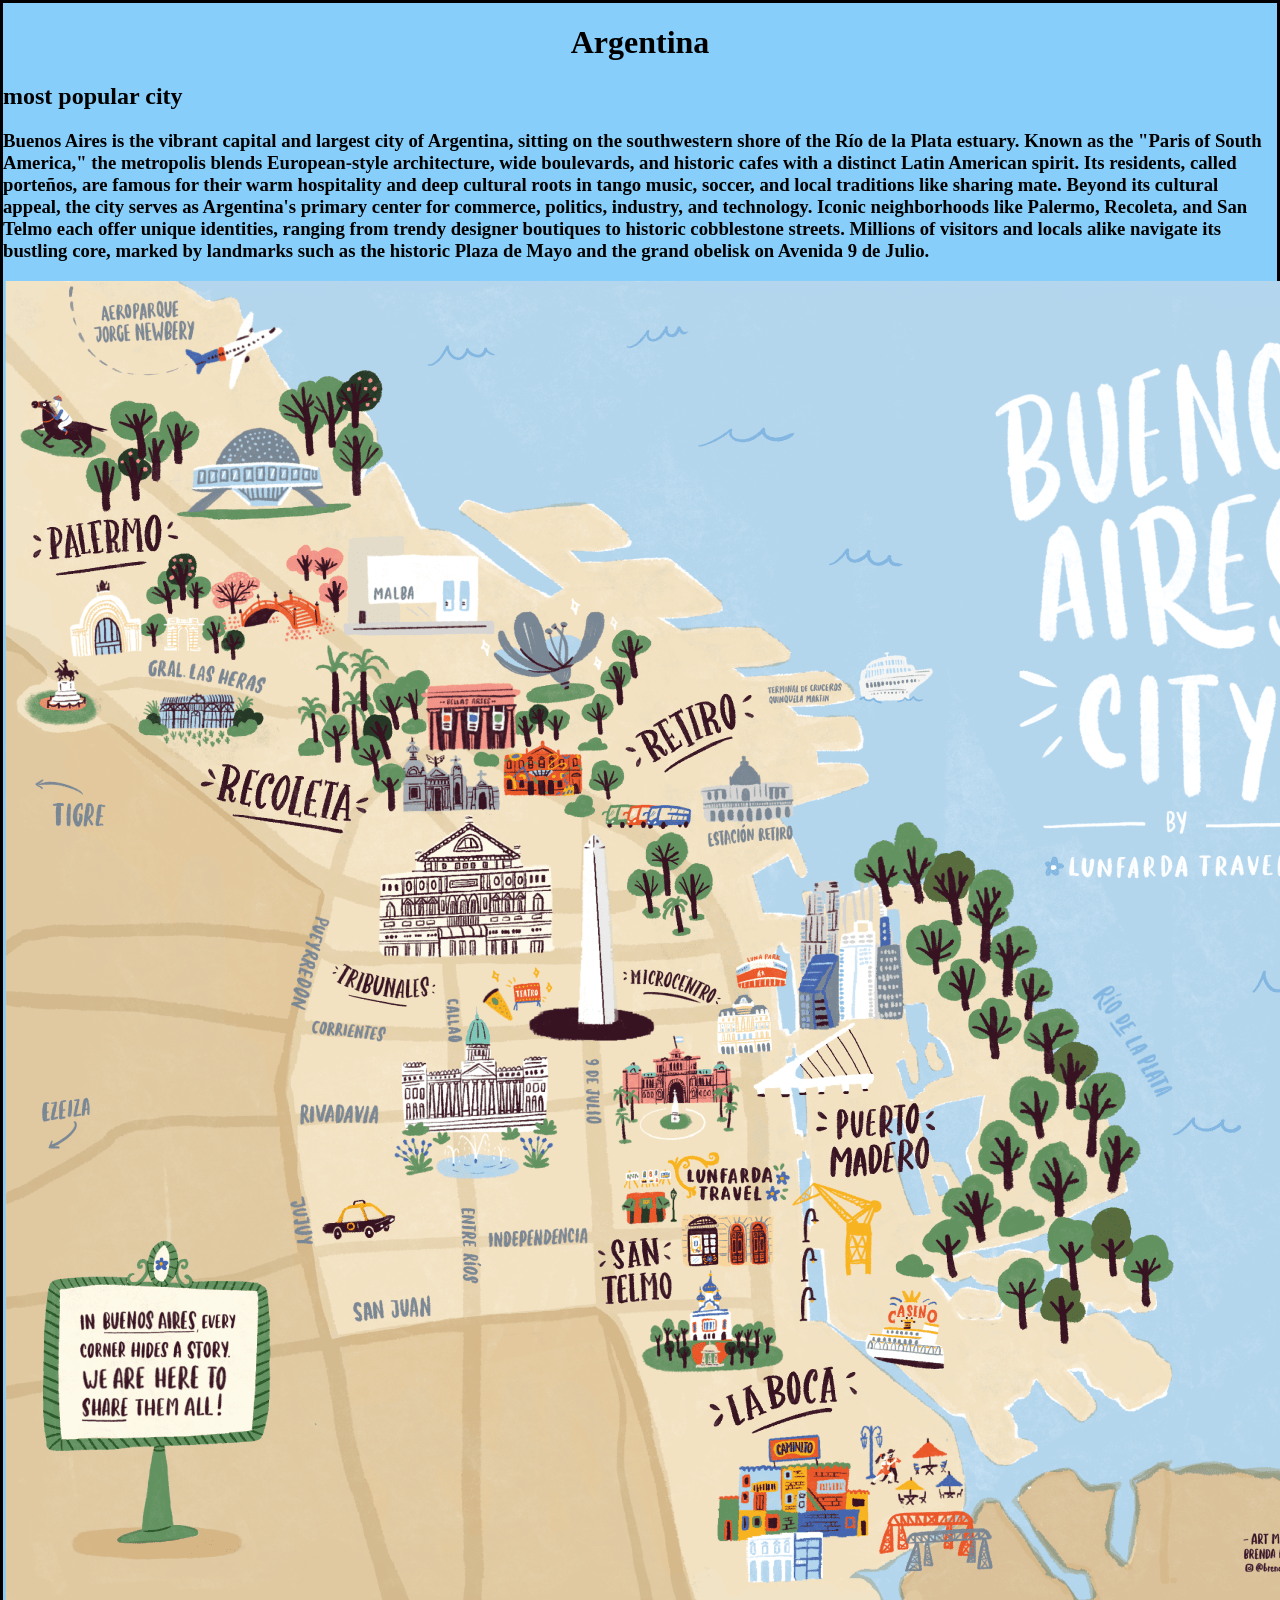
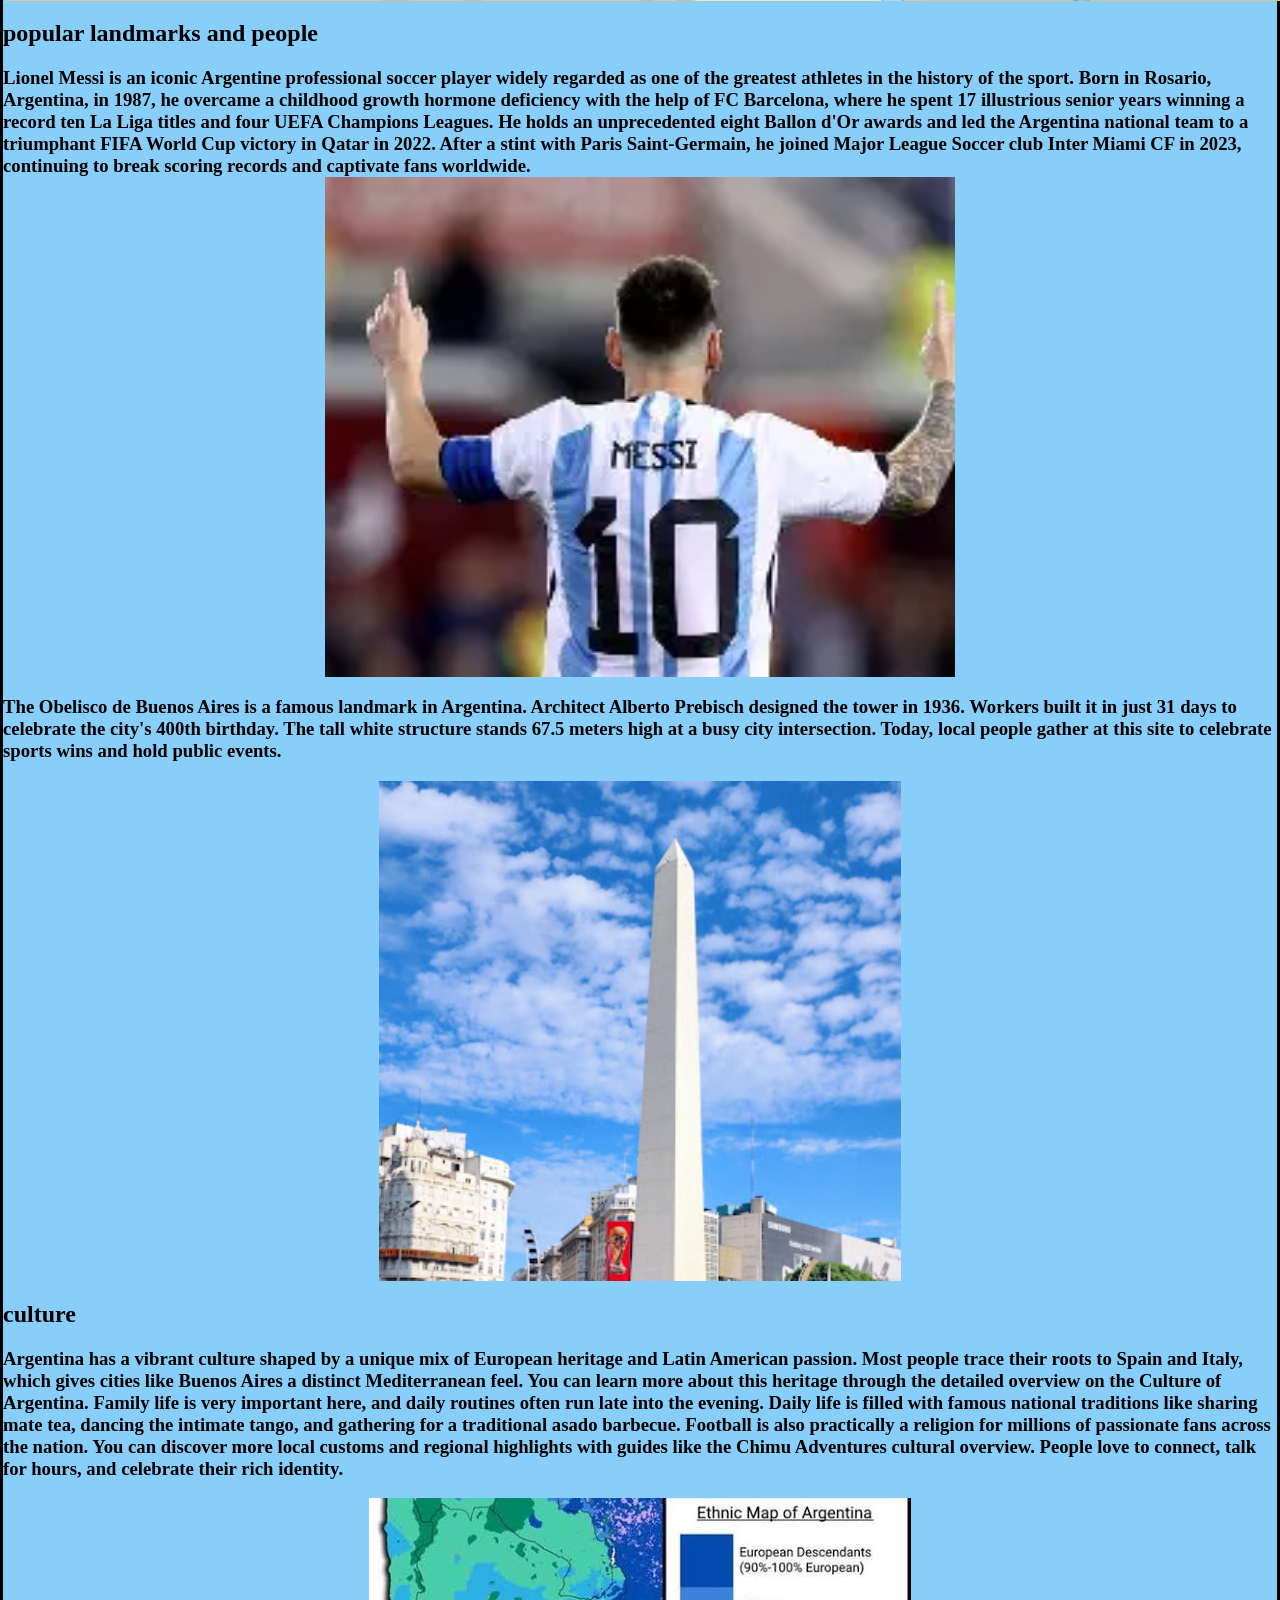
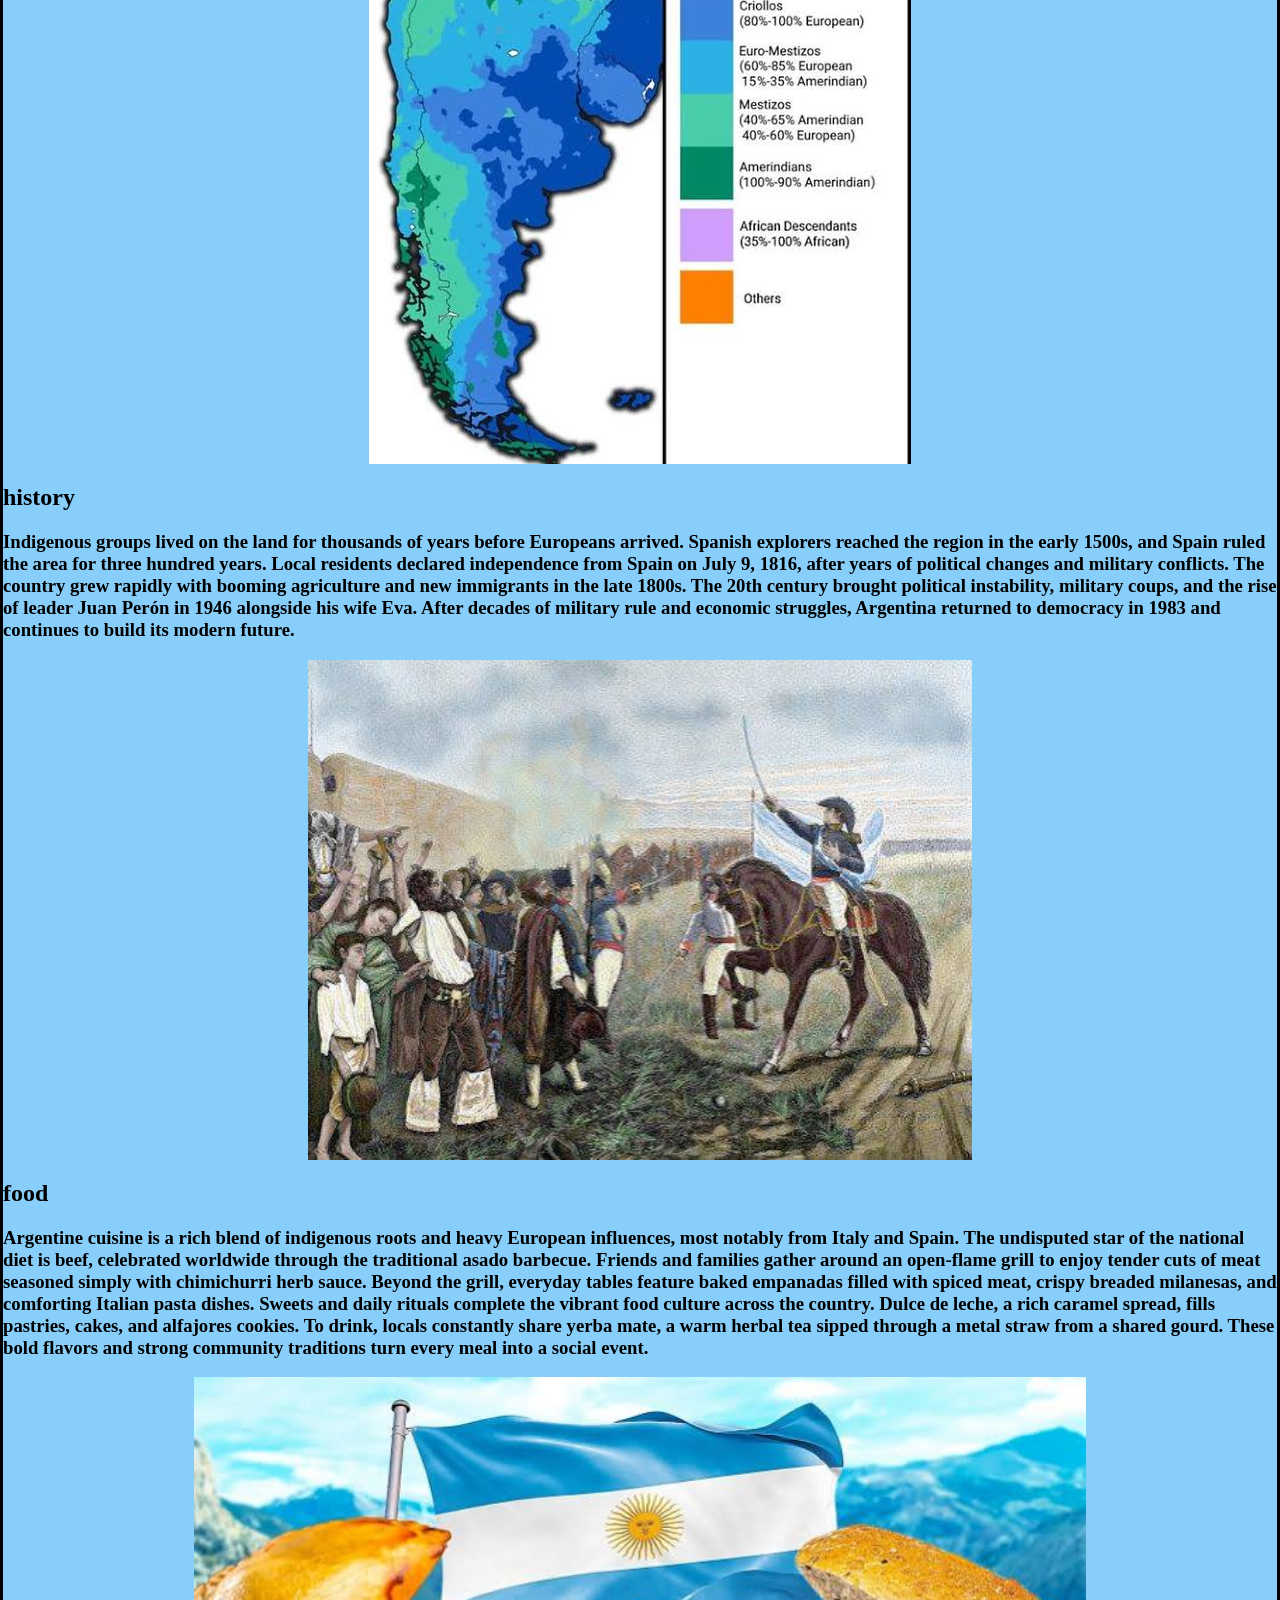
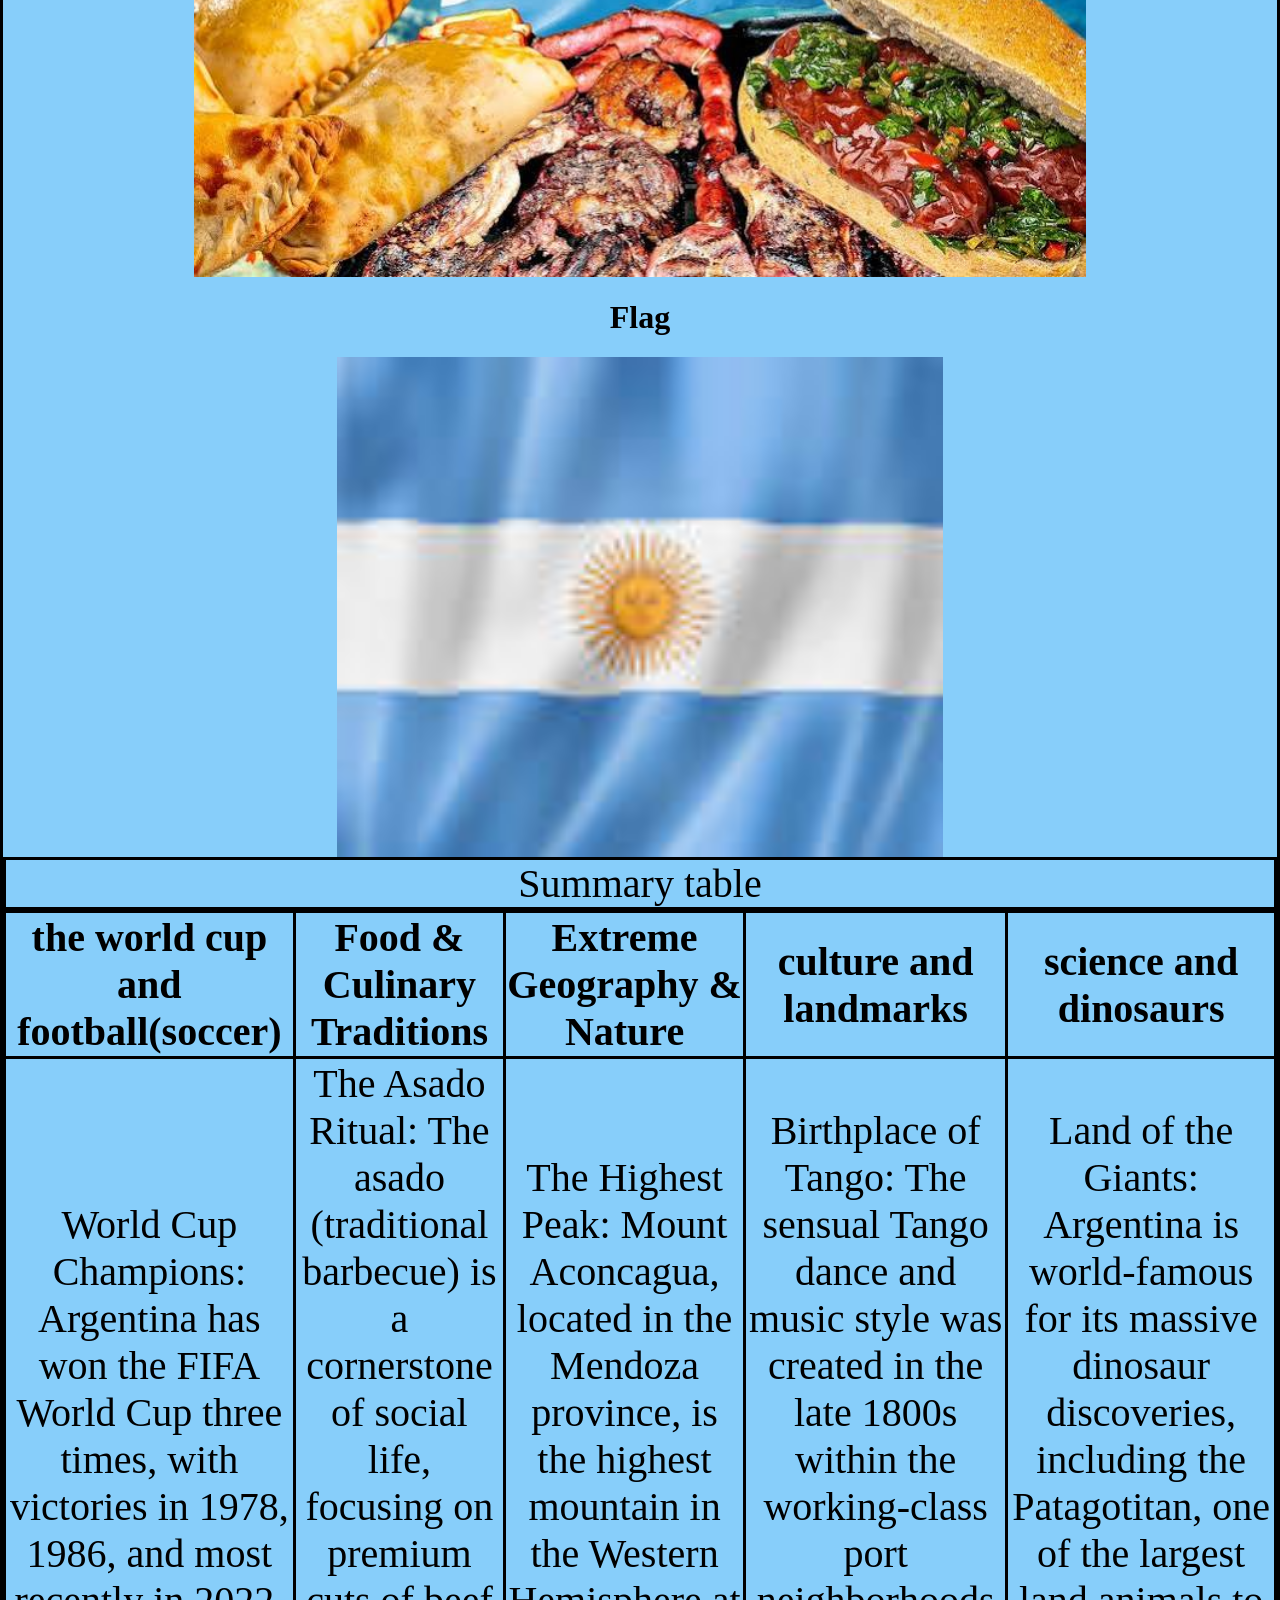
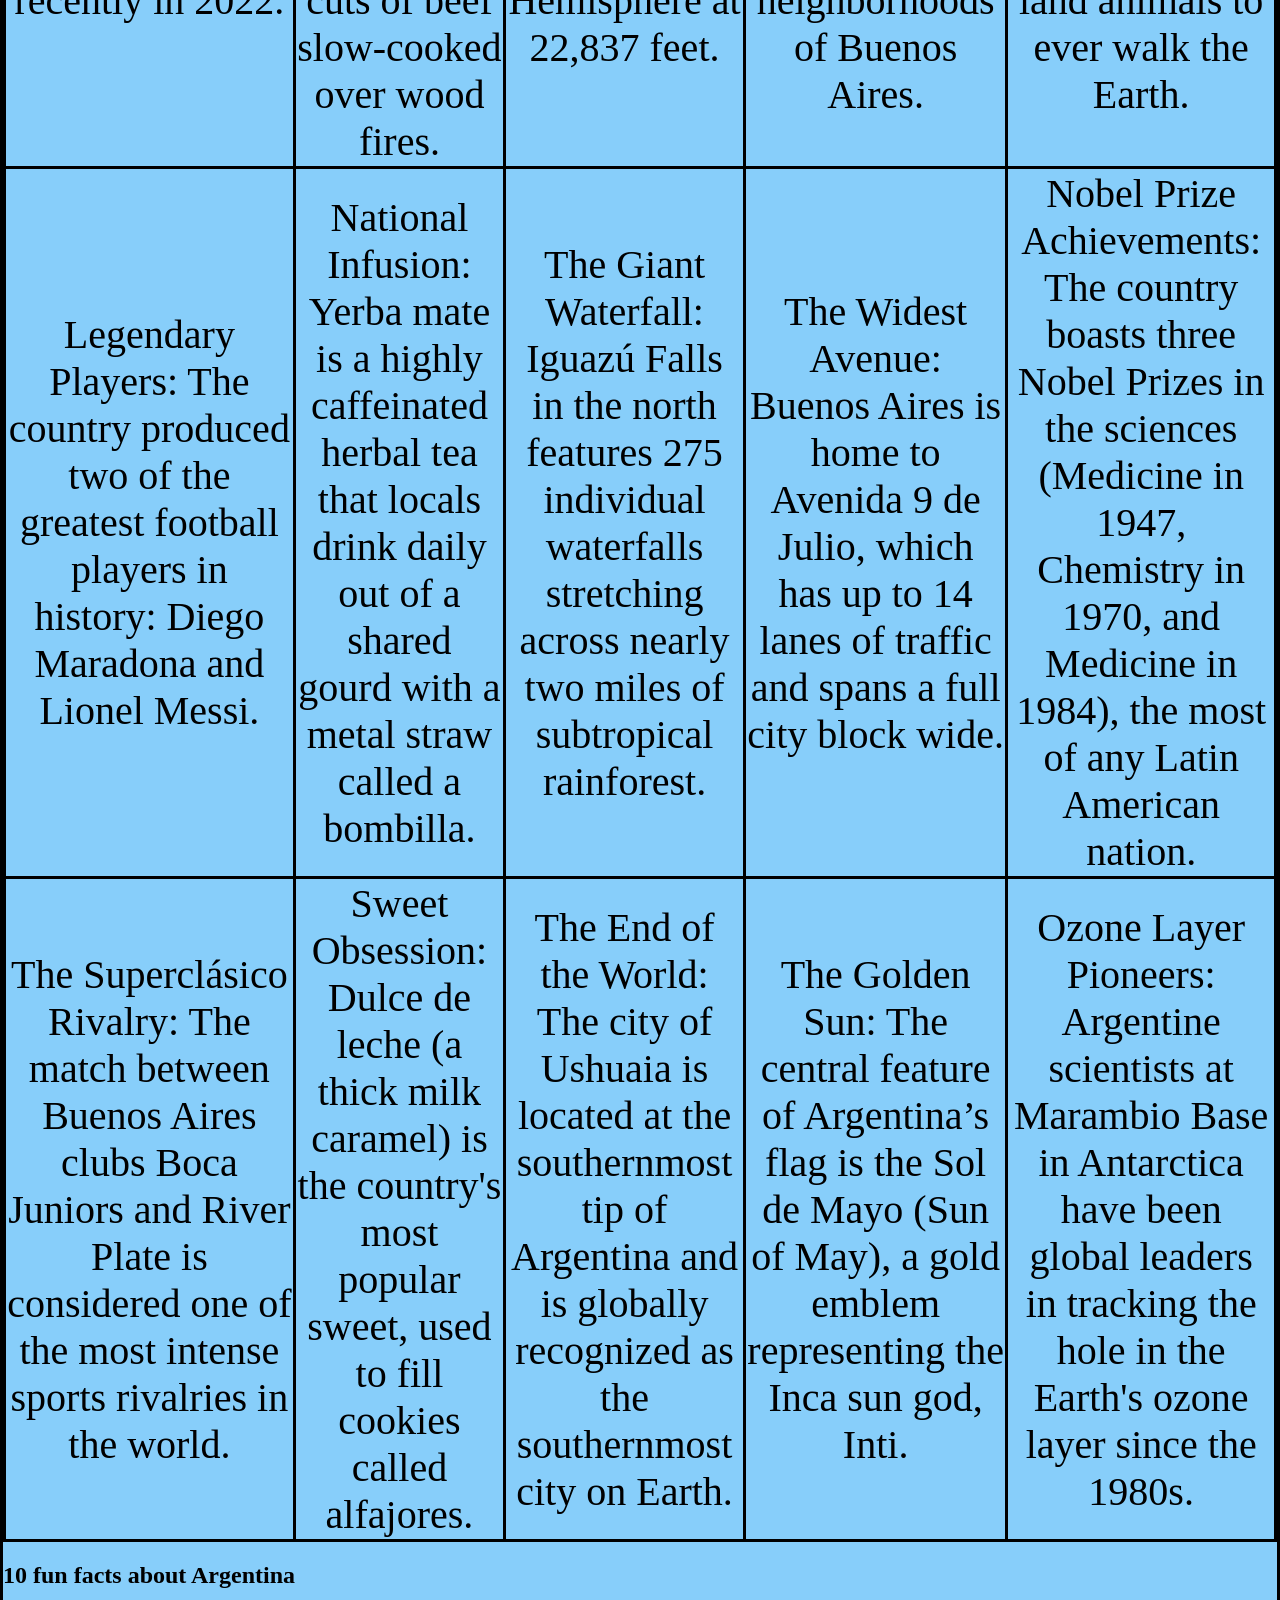
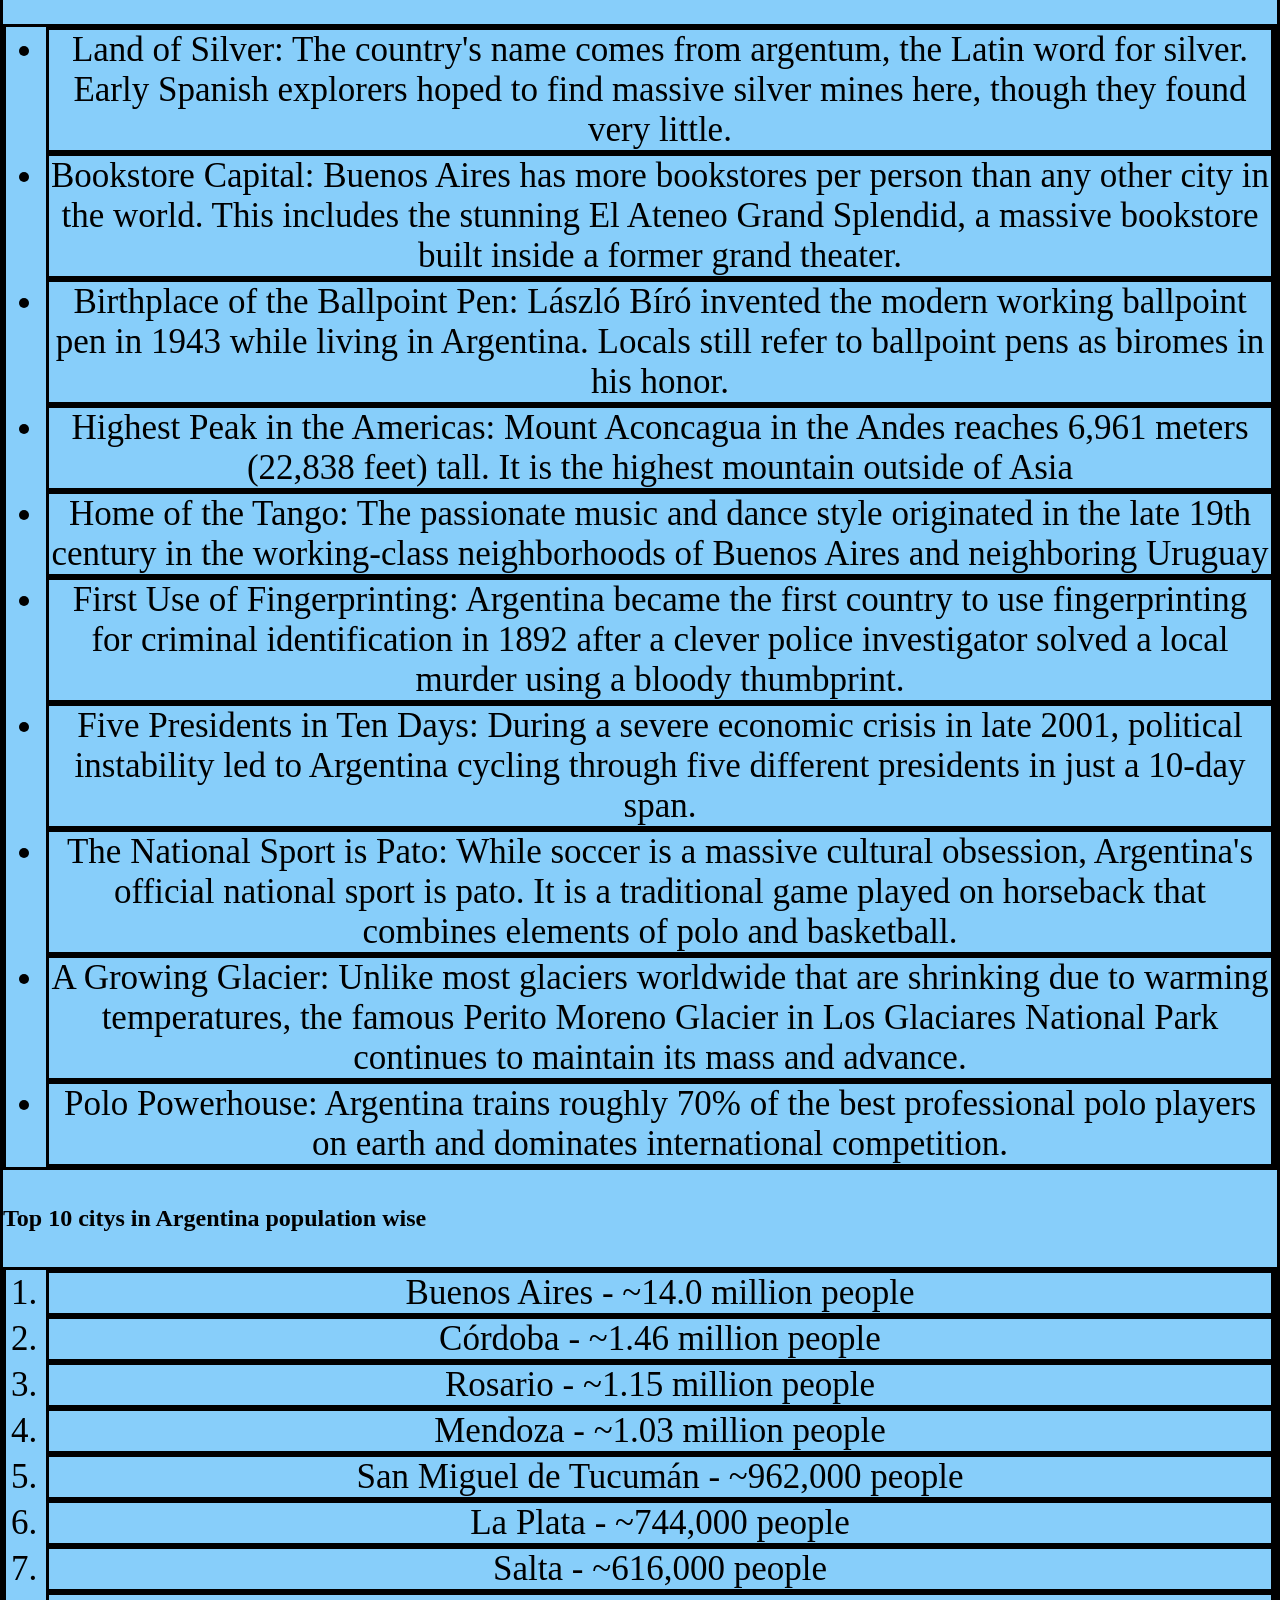
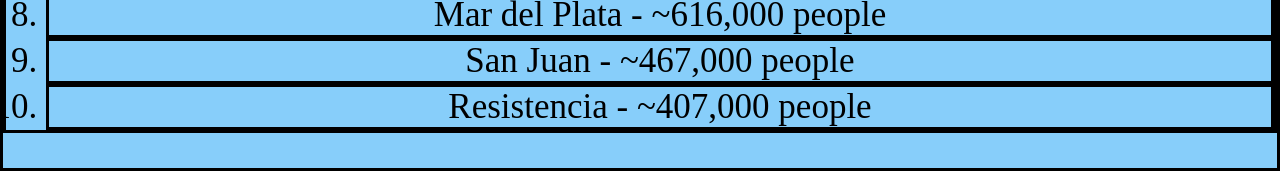
<file: index.html>
<!DOCTYPE html>
<html lang="en">
<head>
    <meta charset="UTF-8">
    <meta name="viewport" content="width=device-width, initial-scale=1.0">
    <title>Argentina</title>
    <link rel="stylesheet" href="style.css">
</head>
<body>
    <h1> Argentina </h1>
    <h2> most popular city </h2>
    <h3> Buenos Aires is the vibrant capital and largest city of Argentina, sitting on the southwestern shore of the Río de la Plata estuary. Known as the "Paris of South America," the metropolis blends European-style architecture, wide boulevards, and historic cafes with a distinct Latin American spirit. Its residents, called porteños, are famous for their warm hospitality and deep cultural roots in tango music, soccer, and local traditions like sharing mate. Beyond its cultural appeal, the city serves as Argentina's primary center for commerce, politics, industry, and technology. Iconic neighborhoods like Palermo, Recoleta, and San Telmo each offer unique identities, ranging from trendy designer boutiques to historic cobblestone streets. Millions of visitors and locals alike navigate its bustling core, marked by landmarks such as the historic Plaza de Mayo and the grand obelisk on Avenida 9 de Julio.</h3>
    <img src="image2.png">
    <h2> popular landmarks and people </h2>
    <h3> Lionel Messi is an iconic Argentine professional soccer player widely regarded as one of the greatest athletes in the history of the sport. Born in Rosario, Argentina, in 1987, he overcame a childhood growth hormone deficiency with the help of FC Barcelona, where he spent 17 illustrious senior years winning a record ten La Liga titles and four UEFA Champions Leagues. He holds an unprecedented eight Ballon d'Or awards and led the Argentina national team to a triumphant FIFA World Cup victory in Qatar in 2022. After a stint with Paris Saint-Germain, he joined Major League Soccer club Inter Miami CF in 2023, continuing to break scoring records and captivate fans worldwide.
    <img src="image3.png"> 
    <h3> The Obelisco de Buenos Aires is a famous landmark in Argentina. Architect Alberto Prebisch designed the tower in 1936. Workers built it in just 31 days to celebrate the city's 400th birthday. The tall white structure stands 67.5 meters high at a busy city intersection. Today, local people gather at this site to celebrate sports wins and hold public events.</h3>
    <img src="image4.png">
    <h2> culture </h2>
    <h3> Argentina has a vibrant culture shaped by a unique mix of European heritage and Latin American passion. Most people trace their roots to Spain and Italy, which gives cities like Buenos Aires a distinct Mediterranean feel. You can learn more about this heritage through the detailed overview on the Culture of Argentina. Family life is very important here, and daily routines often run late into the evening. Daily life is filled with famous national traditions like sharing mate tea, dancing the intimate tango, and gathering for a traditional asado barbecue. Football is also practically a religion for millions of passionate fans across the nation. You can discover more local customs and regional highlights with guides like the Chimu Adventures cultural overview. People love to connect, talk for hours, and celebrate their rich identity. </h3>
    <img src="image5.png">
    <h2> history </h2>
    <h3> Indigenous groups lived on the land for thousands of years before Europeans arrived. Spanish explorers reached the region in the early 1500s, and Spain ruled the area for three hundred years. Local residents declared independence from Spain on July 9, 1816, after years of political changes and military conflicts. The country grew rapidly with booming agriculture and new immigrants in the late 1800s. The 20th century brought political instability, military coups, and the rise of leader Juan Perón in 1946 alongside his wife Eva. After decades of military rule and economic struggles, Argentina returned to democracy in 1983 and continues to build its modern future.</h3>
    <img src="image6.png">
    <h2> food </h2>
    <h3> Argentine cuisine is a rich blend of indigenous roots and heavy European influences, most notably from Italy and Spain. The undisputed star of the national diet is beef, celebrated worldwide through the traditional asado barbecue. Friends and families gather around an open-flame grill to enjoy tender cuts of meat seasoned simply with chimichurri herb sauce. Beyond the grill, everyday tables feature baked empanadas filled with spiced meat, crispy breaded milanesas, and comforting Italian pasta dishes. Sweets and daily rituals complete the vibrant food culture across the country. Dulce de leche, a rich caramel spread, fills pastries, cakes, and alfajores cookies. To drink, locals constantly share yerba mate, a warm herbal tea sipped through a metal straw from a shared gourd. These bold flavors and strong community traditions turn every meal into a social event.</h3>
    <img src="image7.png">
    <h1> Flag </h1>
    <img src="image1.png" > 
    <table>
    <caption> Summary table </caption>
    <tr>
    <th> the world cup and football(soccer) </th>
    <th>  Food & Culinary Traditions </th>
    <th> Extreme Geography & Nature </th>
    <th> culture and landmarks </th>
    <th> science and dinosaurs </th>
    </tr>
    <tr>
    <td> World Cup Champions: Argentina has won the FIFA World Cup three times, with victories in 1978, 1986, and most recently in 2022. </td>
    <td> The Asado Ritual: The asado (traditional barbecue) is a cornerstone of social life, focusing on premium cuts of beef slow-cooked over wood fires. </td>
    <td> The Highest Peak: Mount Aconcagua, located in the Mendoza province, is the highest mountain in the Western Hemisphere at 22,837 feet. </td>
    <td> Birthplace of Tango: The sensual Tango dance and music style was created in the late 1800s within the working-class port neighborhoods of Buenos Aires. </td>
    <td> Land of the Giants: Argentina is world-famous for its massive dinosaur discoveries, including the Patagotitan, one of the largest land animals to ever walk the Earth.</td>
    </tr>
    <tr>
    <td> Legendary Players: The country produced two of the greatest football players in history: Diego Maradona and Lionel Messi. </td>
    <td> National Infusion: Yerba mate is a highly caffeinated herbal tea that locals drink daily out of a shared gourd with a metal straw called a bombilla. </td>
    <td> The Giant Waterfall: Iguazú Falls in the north features 275 individual waterfalls stretching across nearly two miles of subtropical rainforest. </td>
    <td> The Widest Avenue: Buenos Aires is home to Avenida 9 de Julio, which has up to 14 lanes of traffic and spans a full city block wide. </td>
    <td> Nobel Prize Achievements: The country boasts three Nobel Prizes in the sciences (Medicine in 1947, Chemistry in 1970, and Medicine in 1984), the most of any Latin American nation. </td>
    </tr>
    <tr>
    <td> The Superclásico Rivalry: The match between Buenos Aires clubs Boca Juniors and River Plate is considered one of the most intense sports rivalries in the world. </td>
    <td> Sweet Obsession: Dulce de leche (a thick milk caramel) is the country's most popular sweet, used to fill cookies called alfajores. </td>
    <td> The End of the World: The city of Ushuaia is located at the southernmost tip of Argentina and is globally recognized as the southernmost city on Earth. </td>
    <td> The Golden Sun: The central feature of Argentina’s flag is the Sol de Mayo (Sun of May), a gold emblem representing the Inca sun god, Inti. </td>
    <td> Ozone Layer Pioneers: Argentine scientists at Marambio Base in Antarctica have been global leaders in tracking the hole in the Earth's ozone layer since the 1980s.</td>
    </tr>
    </table>

    <h2> 10 fun facts about Argentina </h2>
    <ul>
        <li> Land of Silver: The country's name comes from argentum, the Latin word for silver. Early Spanish explorers hoped to find massive silver mines here, though they found very little. </li>
        <li> Bookstore Capital: Buenos Aires has more bookstores per person than any other city in the world. This includes the stunning El Ateneo Grand Splendid, a massive bookstore built inside a former grand theater. </li>
        <li> Birthplace of the Ballpoint Pen: László Bíró invented the modern working ballpoint pen in 1943 while living in Argentina. Locals still refer to ballpoint pens as biromes in his honor. </li>
        <li> Highest Peak in the Americas: Mount Aconcagua in the Andes reaches 6,961 meters (22,838 feet) tall. It is the highest mountain outside of Asia </li>
        <li> Home of the Tango: The passionate music and dance style originated in the late 19th century in the working-class neighborhoods of Buenos Aires and neighboring Uruguay </li>
        <li> First Use of Fingerprinting: Argentina became the first country to use fingerprinting for criminal identification in 1892 after a clever police investigator solved a local murder using a bloody thumbprint. </li>
        <li> Five Presidents in Ten Days: During a severe economic crisis in late 2001, political instability led to Argentina cycling through five different presidents in just a 10-day span. </li>
        <li> The National Sport is Pato: While soccer is a massive cultural obsession, Argentina's official national sport is pato. It is a traditional game played on horseback that combines elements of polo and basketball. </li>
        <li> A Growing Glacier: Unlike most glaciers worldwide that are shrinking due to warming temperatures, the famous Perito Moreno Glacier in Los Glaciares National Park continues to maintain its mass and advance. </li>
        <li> Polo Powerhouse: Argentina trains roughly 70% of the best professional polo players on earth and dominates international competition. </li>
    </ul>
    <h2> Top 10 citys in Argentina population wise </h2>
    <ol>
        <li> Buenos Aires - ~14.0 million people </li>
        <li> Córdoba - ~1.46 million people </li>
        <li> Rosario - ~1.15 million people </li>
        <li> Mendoza - ~1.03 million people </li>
        <li> San Miguel de Tucumán - ~962,000 people </li>
        <li> La Plata - ~744,000 people </li>
        <li> Salta - ~616,000 people </li>
        <li> Mar del Plata - ~616,000 people </li>
        <li> San Juan - ~467,000 people </li>
        <li> Resistencia - ~407,000 people </li>
    </ol>
</body>
</html>
</file>
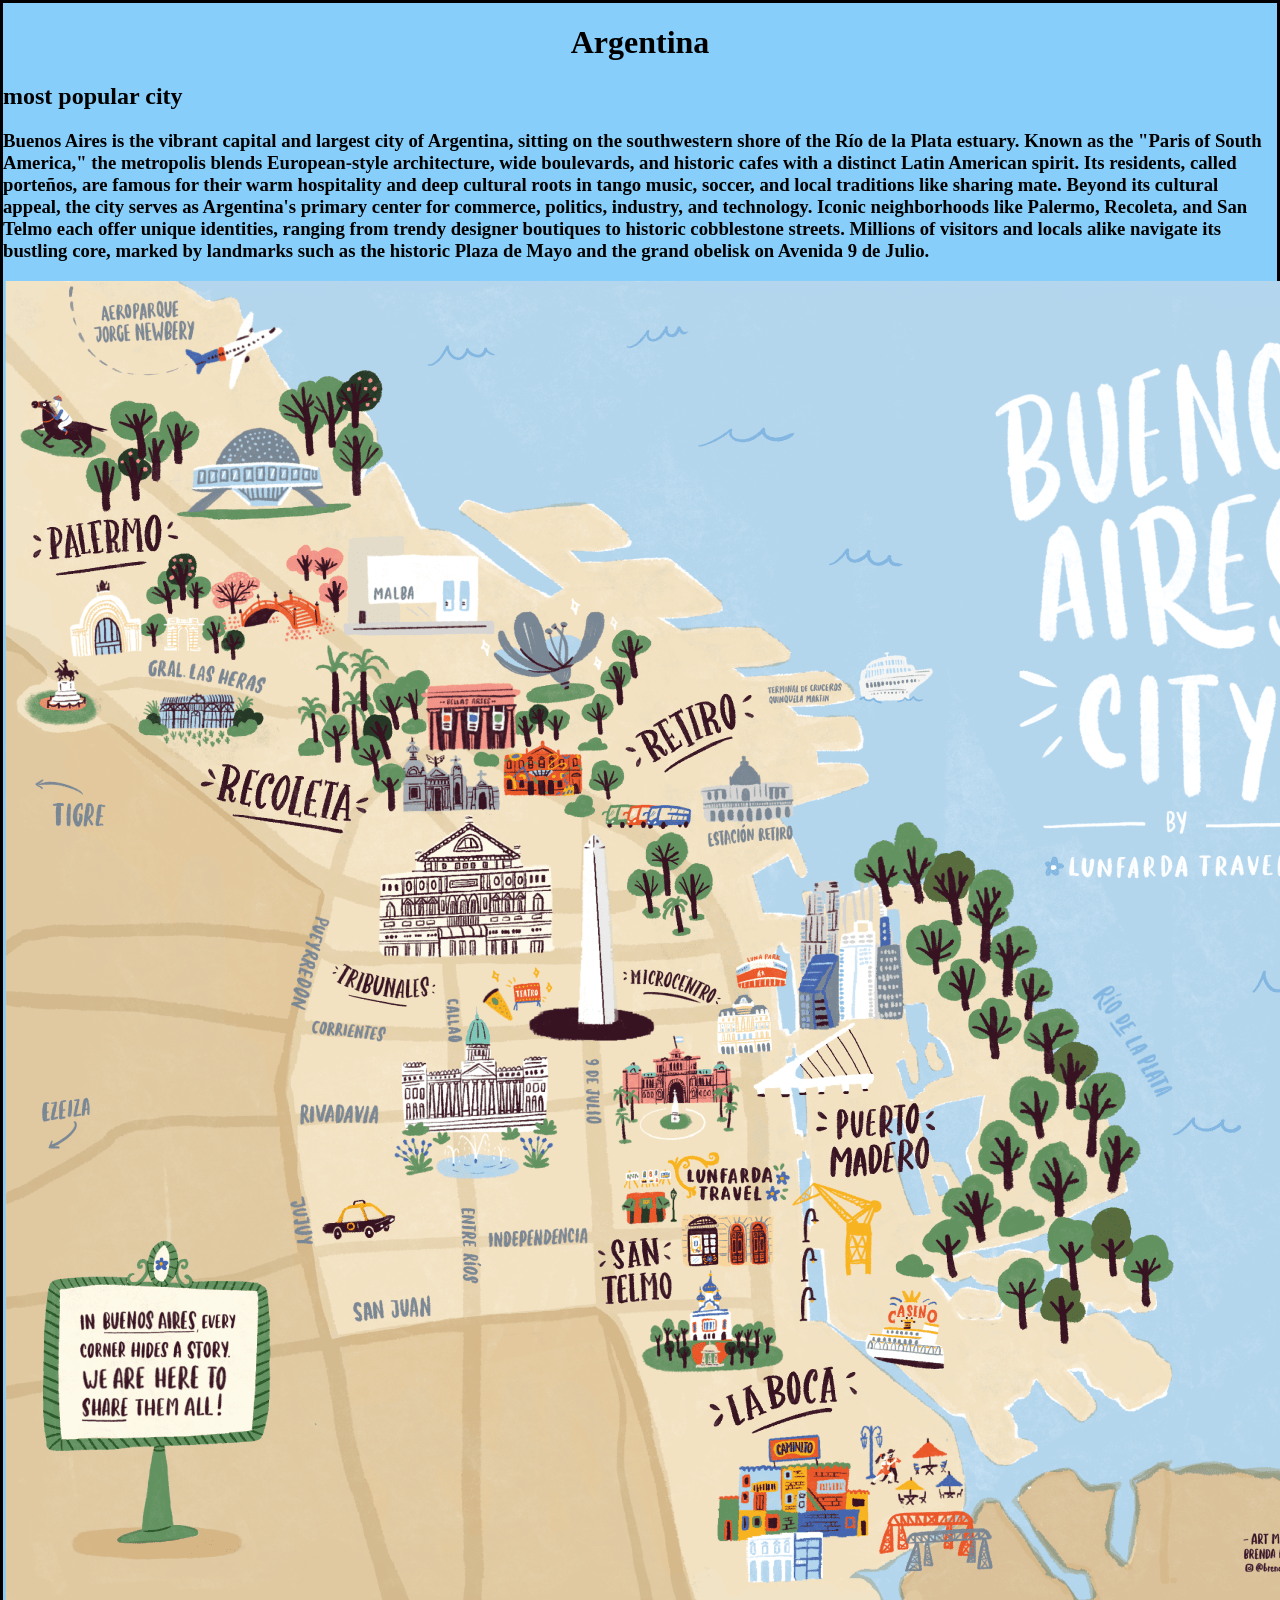
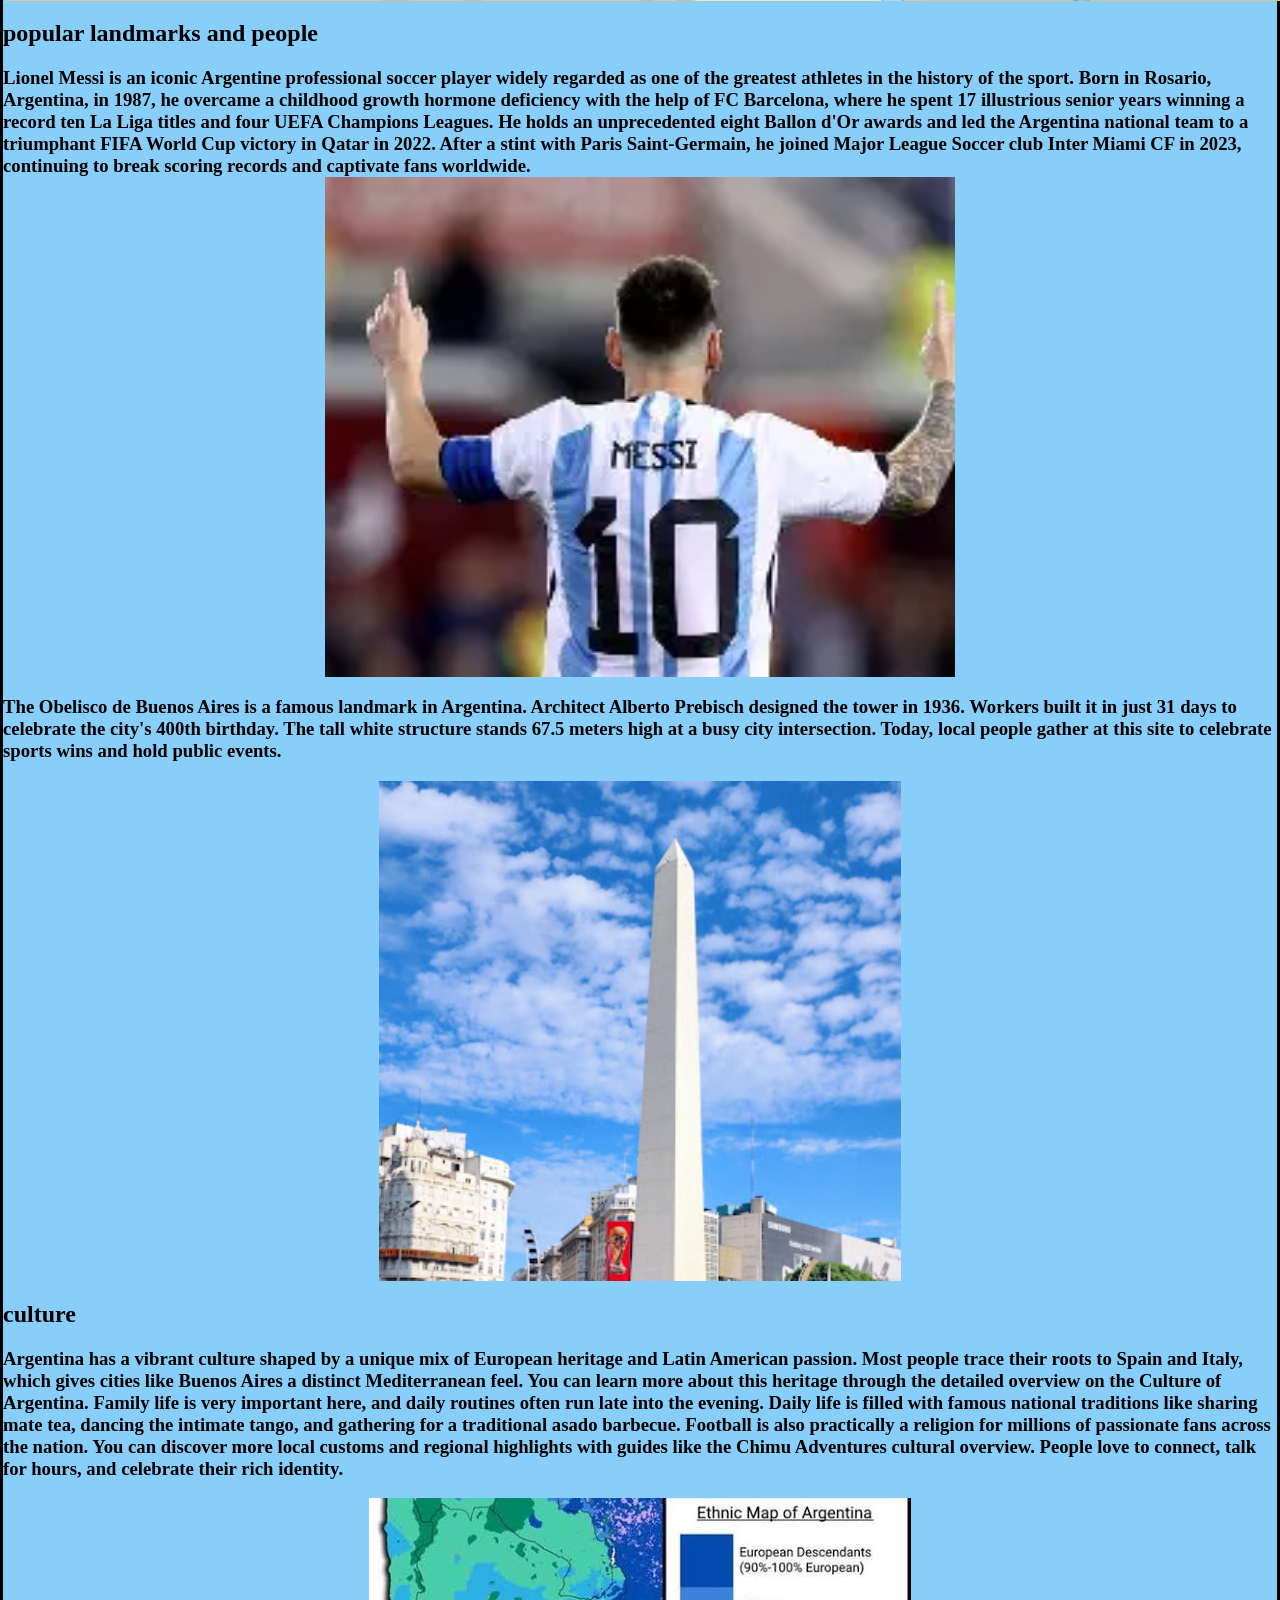
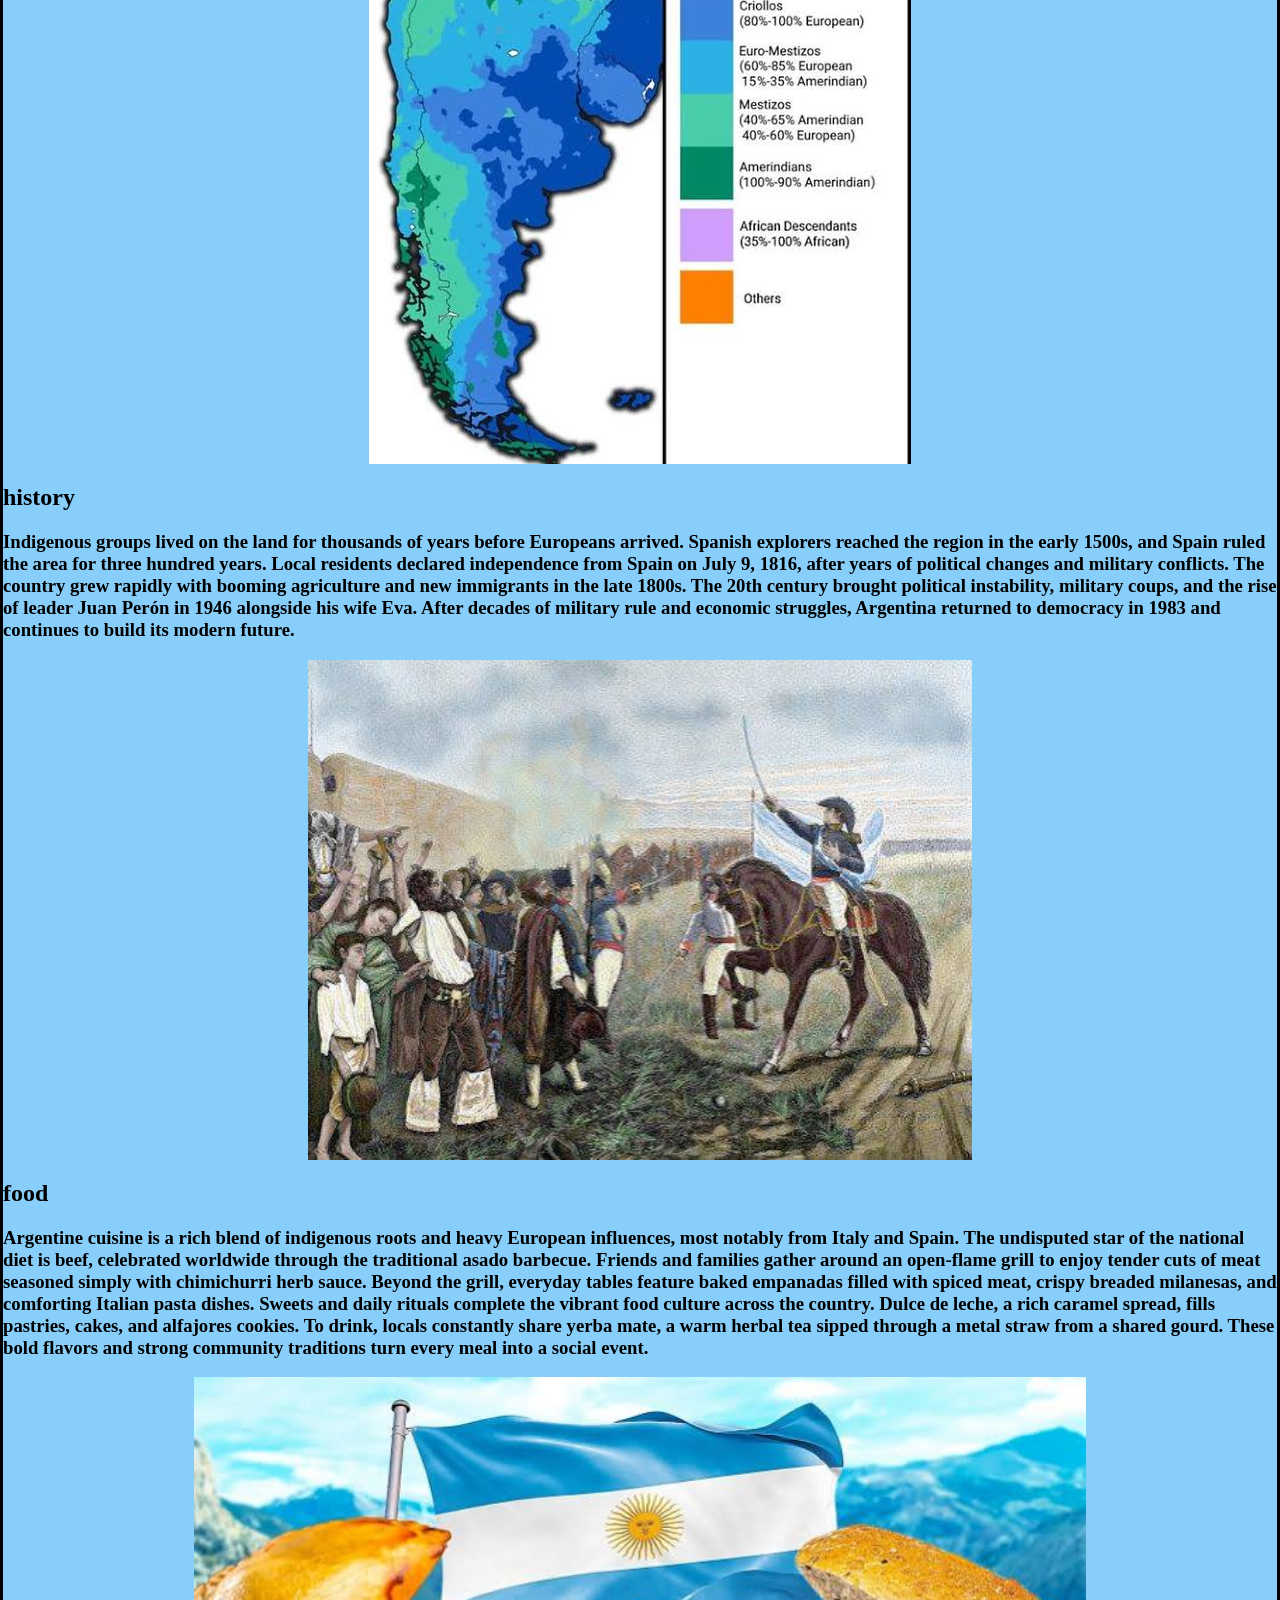
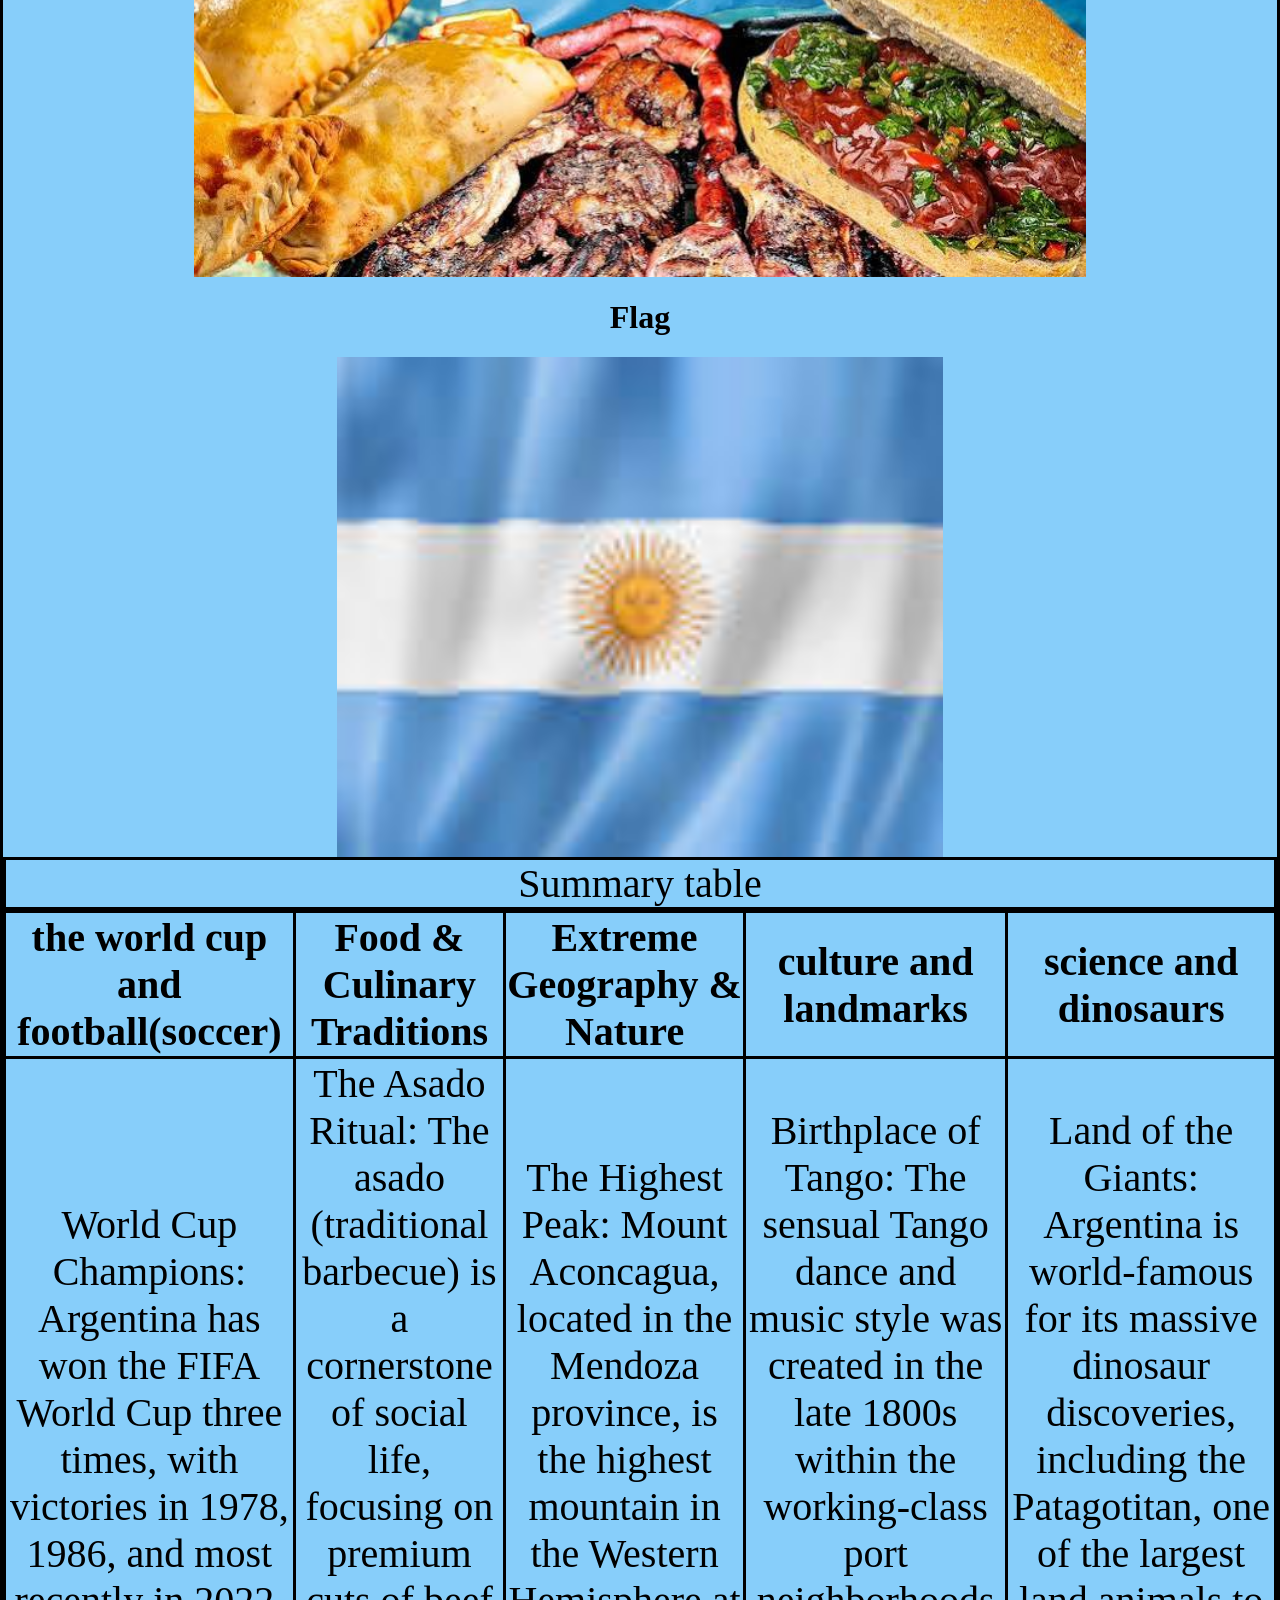
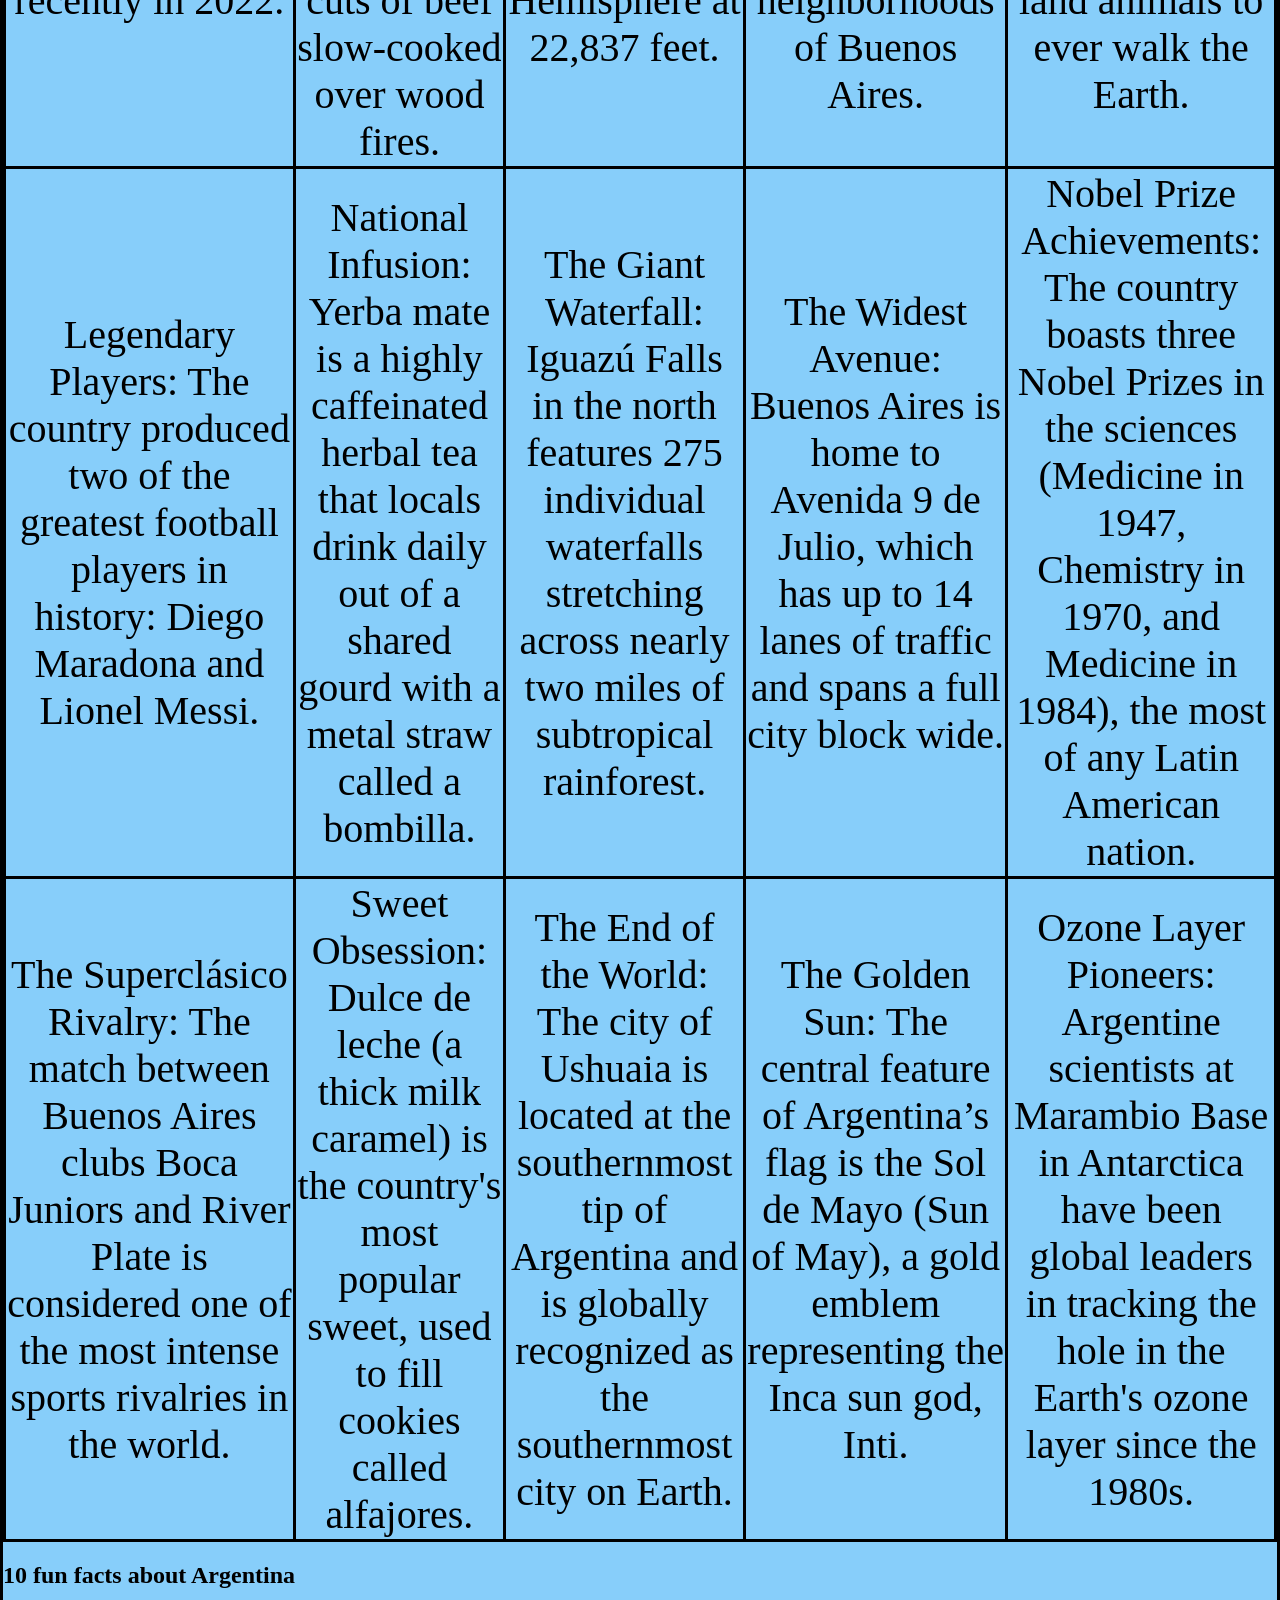
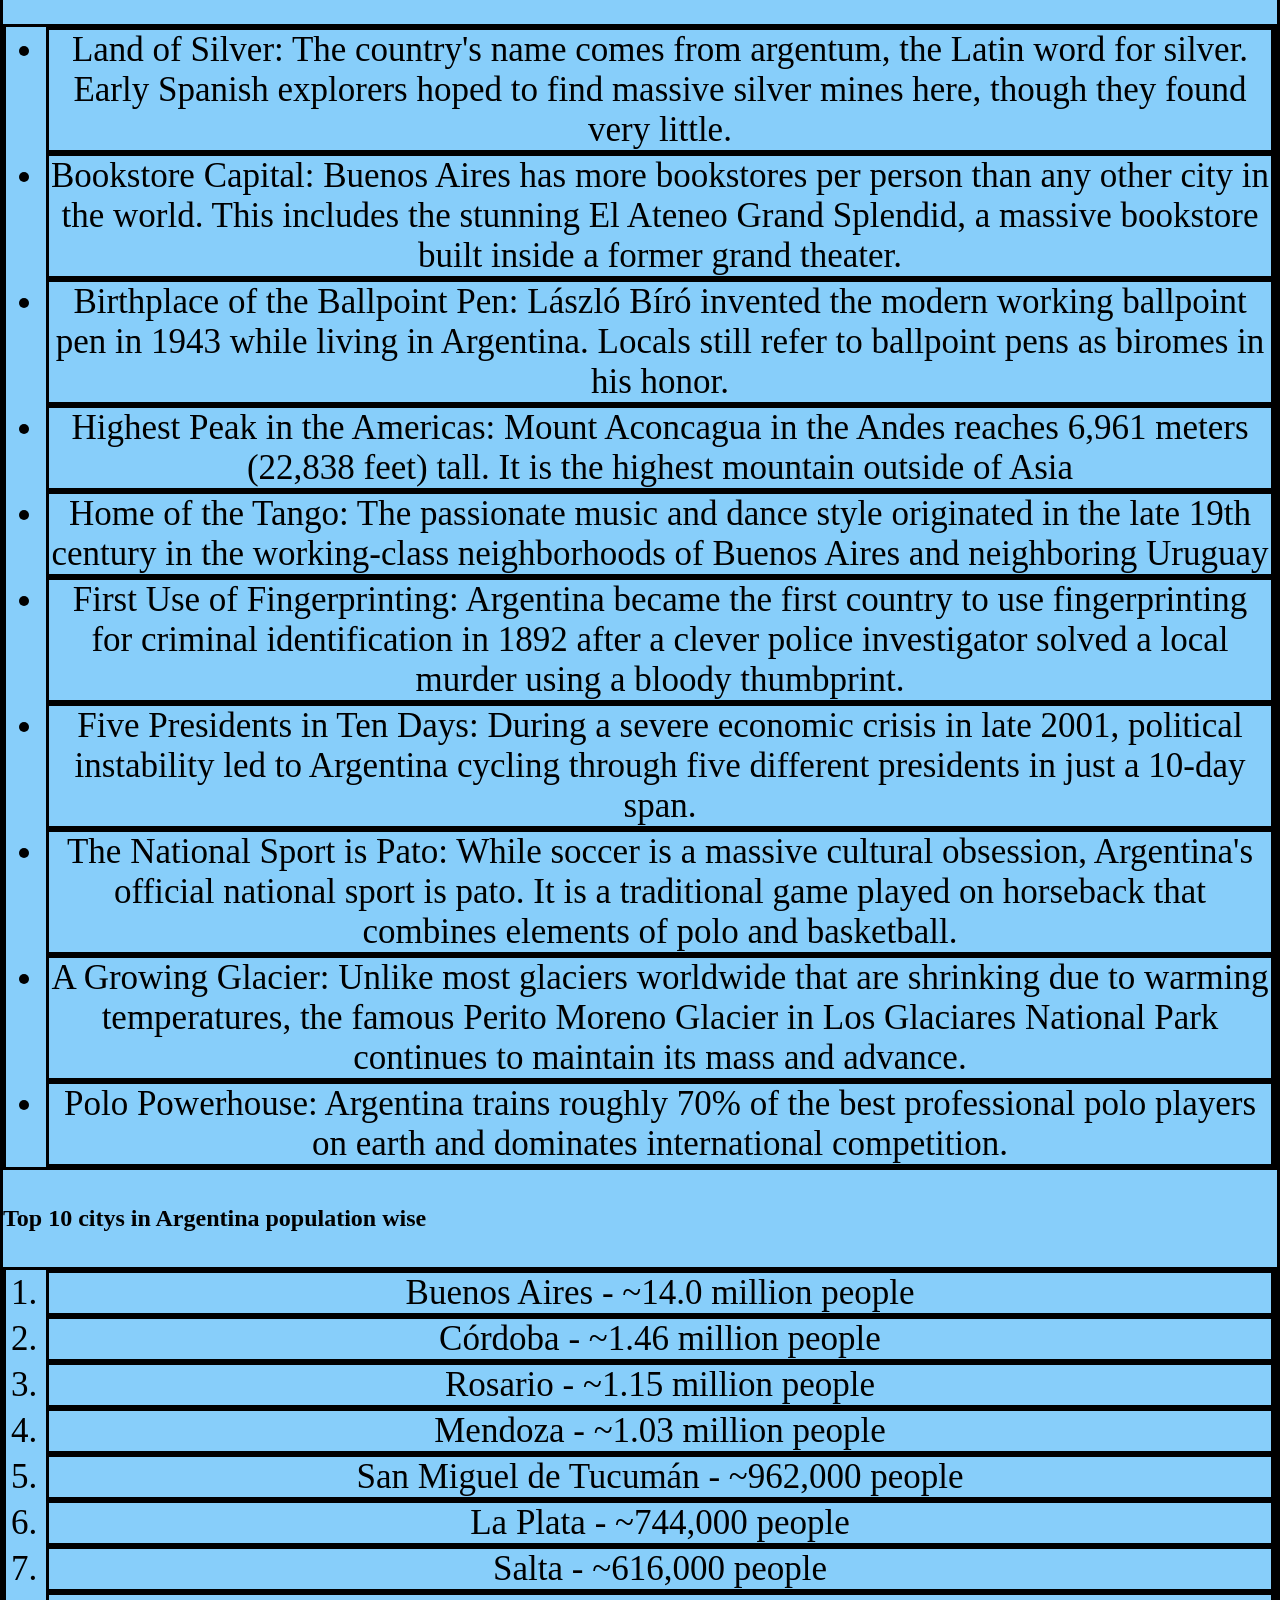
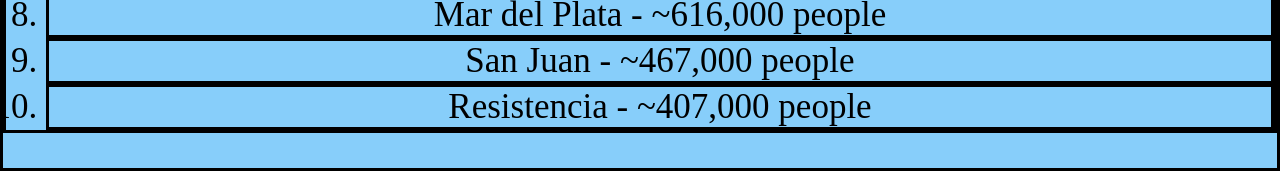
<file: Argentina.html>
<!DOCTYPE html>
<html lang="en">
<head>
    <meta charset="UTF-8">
    <meta name="viewport" content="width=device-width, initial-scale=1.0">
    <title>Argentina</title>
    <link rel="stylesheet" href="style.css">
</head>
<body>
    <h1> Argentina </h1>
    <h2> most popular city </h2>
    <h3> Buenos Aires is the vibrant capital and largest city of Argentina, sitting on the southwestern shore of the Río de la Plata estuary. Known as the "Paris of South America," the metropolis blends European-style architecture, wide boulevards, and historic cafes with a distinct Latin American spirit. Its residents, called porteños, are famous for their warm hospitality and deep cultural roots in tango music, soccer, and local traditions like sharing mate. Beyond its cultural appeal, the city serves as Argentina's primary center for commerce, politics, industry, and technology. Iconic neighborhoods like Palermo, Recoleta, and San Telmo each offer unique identities, ranging from trendy designer boutiques to historic cobblestone streets. Millions of visitors and locals alike navigate its bustling core, marked by landmarks such as the historic Plaza de Mayo and the grand obelisk on Avenida 9 de Julio.</h3>
    <img src="image2.png">
    <h2> popular landmarks and people </h2>
    <h3> Lionel Messi is an iconic Argentine professional soccer player widely regarded as one of the greatest athletes in the history of the sport. Born in Rosario, Argentina, in 1987, he overcame a childhood growth hormone deficiency with the help of FC Barcelona, where he spent 17 illustrious senior years winning a record ten La Liga titles and four UEFA Champions Leagues. He holds an unprecedented eight Ballon d'Or awards and led the Argentina national team to a triumphant FIFA World Cup victory in Qatar in 2022. After a stint with Paris Saint-Germain, he joined Major League Soccer club Inter Miami CF in 2023, continuing to break scoring records and captivate fans worldwide.
    <img src="image3.png"> 
    <h3> The Obelisco de Buenos Aires is a famous landmark in Argentina. Architect Alberto Prebisch designed the tower in 1936. Workers built it in just 31 days to celebrate the city's 400th birthday. The tall white structure stands 67.5 meters high at a busy city intersection. Today, local people gather at this site to celebrate sports wins and hold public events.</h3>
    <img src="image4.png">
    <h2> culture </h2>
    <h3> Argentina has a vibrant culture shaped by a unique mix of European heritage and Latin American passion. Most people trace their roots to Spain and Italy, which gives cities like Buenos Aires a distinct Mediterranean feel. You can learn more about this heritage through the detailed overview on the Culture of Argentina. Family life is very important here, and daily routines often run late into the evening. Daily life is filled with famous national traditions like sharing mate tea, dancing the intimate tango, and gathering for a traditional asado barbecue. Football is also practically a religion for millions of passionate fans across the nation. You can discover more local customs and regional highlights with guides like the Chimu Adventures cultural overview. People love to connect, talk for hours, and celebrate their rich identity. </h3>
    <img src="image5.png">
    <h2> history </h2>
    <h3> Indigenous groups lived on the land for thousands of years before Europeans arrived. Spanish explorers reached the region in the early 1500s, and Spain ruled the area for three hundred years. Local residents declared independence from Spain on July 9, 1816, after years of political changes and military conflicts. The country grew rapidly with booming agriculture and new immigrants in the late 1800s. The 20th century brought political instability, military coups, and the rise of leader Juan Perón in 1946 alongside his wife Eva. After decades of military rule and economic struggles, Argentina returned to democracy in 1983 and continues to build its modern future.</h3>
    <img src="image6.png">
    <h2> food </h2>
    <h3> Argentine cuisine is a rich blend of indigenous roots and heavy European influences, most notably from Italy and Spain. The undisputed star of the national diet is beef, celebrated worldwide through the traditional asado barbecue. Friends and families gather around an open-flame grill to enjoy tender cuts of meat seasoned simply with chimichurri herb sauce. Beyond the grill, everyday tables feature baked empanadas filled with spiced meat, crispy breaded milanesas, and comforting Italian pasta dishes. Sweets and daily rituals complete the vibrant food culture across the country. Dulce de leche, a rich caramel spread, fills pastries, cakes, and alfajores cookies. To drink, locals constantly share yerba mate, a warm herbal tea sipped through a metal straw from a shared gourd. These bold flavors and strong community traditions turn every meal into a social event.</h3>
    <img src="image7.png">
    <h1> Flag </h1>
    <img src="image1.png" > 
    <table>
    <caption> Summary table </caption>
    <tr>
    <th> the world cup and football(soccer) </th>
    <th>  Food & Culinary Traditions </th>
    <th> Extreme Geography & Nature </th>
    <th> culture and landmarks </th>
    <th> science and dinosaurs </th>
    </tr>
    <tr>
    <td> World Cup Champions: Argentina has won the FIFA World Cup three times, with victories in 1978, 1986, and most recently in 2022. </td>
    <td> The Asado Ritual: The asado (traditional barbecue) is a cornerstone of social life, focusing on premium cuts of beef slow-cooked over wood fires. </td>
    <td> The Highest Peak: Mount Aconcagua, located in the Mendoza province, is the highest mountain in the Western Hemisphere at 22,837 feet. </td>
    <td> Birthplace of Tango: The sensual Tango dance and music style was created in the late 1800s within the working-class port neighborhoods of Buenos Aires. </td>
    <td> Land of the Giants: Argentina is world-famous for its massive dinosaur discoveries, including the Patagotitan, one of the largest land animals to ever walk the Earth.</td>
    </tr>
    <tr>
    <td> Legendary Players: The country produced two of the greatest football players in history: Diego Maradona and Lionel Messi. </td>
    <td> National Infusion: Yerba mate is a highly caffeinated herbal tea that locals drink daily out of a shared gourd with a metal straw called a bombilla. </td>
    <td> The Giant Waterfall: Iguazú Falls in the north features 275 individual waterfalls stretching across nearly two miles of subtropical rainforest. </td>
    <td> The Widest Avenue: Buenos Aires is home to Avenida 9 de Julio, which has up to 14 lanes of traffic and spans a full city block wide. </td>
    <td> Nobel Prize Achievements: The country boasts three Nobel Prizes in the sciences (Medicine in 1947, Chemistry in 1970, and Medicine in 1984), the most of any Latin American nation. </td>
    </tr>
    <tr>
    <td> The Superclásico Rivalry: The match between Buenos Aires clubs Boca Juniors and River Plate is considered one of the most intense sports rivalries in the world. </td>
    <td> Sweet Obsession: Dulce de leche (a thick milk caramel) is the country's most popular sweet, used to fill cookies called alfajores. </td>
    <td> The End of the World: The city of Ushuaia is located at the southernmost tip of Argentina and is globally recognized as the southernmost city on Earth. </td>
    <td> The Golden Sun: The central feature of Argentina’s flag is the Sol de Mayo (Sun of May), a gold emblem representing the Inca sun god, Inti. </td>
    <td> Ozone Layer Pioneers: Argentine scientists at Marambio Base in Antarctica have been global leaders in tracking the hole in the Earth's ozone layer since the 1980s.</td>
    </tr>
    </table>

    <h2> 10 fun facts about Argentina </h2>
    <ul>
        <li> Land of Silver: The country's name comes from argentum, the Latin word for silver. Early Spanish explorers hoped to find massive silver mines here, though they found very little. </li>
        <li> Bookstore Capital: Buenos Aires has more bookstores per person than any other city in the world. This includes the stunning El Ateneo Grand Splendid, a massive bookstore built inside a former grand theater. </li>
        <li> Birthplace of the Ballpoint Pen: László Bíró invented the modern working ballpoint pen in 1943 while living in Argentina. Locals still refer to ballpoint pens as biromes in his honor. </li>
        <li> Highest Peak in the Americas: Mount Aconcagua in the Andes reaches 6,961 meters (22,838 feet) tall. It is the highest mountain outside of Asia </li>
        <li> Home of the Tango: The passionate music and dance style originated in the late 19th century in the working-class neighborhoods of Buenos Aires and neighboring Uruguay </li>
        <li> First Use of Fingerprinting: Argentina became the first country to use fingerprinting for criminal identification in 1892 after a clever police investigator solved a local murder using a bloody thumbprint. </li>
        <li> Five Presidents in Ten Days: During a severe economic crisis in late 2001, political instability led to Argentina cycling through five different presidents in just a 10-day span. </li>
        <li> The National Sport is Pato: While soccer is a massive cultural obsession, Argentina's official national sport is pato. It is a traditional game played on horseback that combines elements of polo and basketball. </li>
        <li> A Growing Glacier: Unlike most glaciers worldwide that are shrinking due to warming temperatures, the famous Perito Moreno Glacier in Los Glaciares National Park continues to maintain its mass and advance. </li>
        <li> Polo Powerhouse: Argentina trains roughly 70% of the best professional polo players on earth and dominates international competition. </li>
    </ul>
    <h2> Top 10 citys in Argentina population wise </h2>
    <ol>
        <li> Buenos Aires - ~14.0 million people </li>
        <li> Córdoba - ~1.46 million people </li>
        <li> Rosario - ~1.15 million people </li>
        <li> Mendoza - ~1.03 million people </li>
        <li> San Miguel de Tucumán - ~962,000 people </li>
        <li> La Plata - ~744,000 people </li>
        <li> Salta - ~616,000 people </li>
        <li> Mar del Plata - ~616,000 people </li>
        <li> San Juan - ~467,000 people </li>
        <li> Resistencia - ~407,000 people </li>
    </ol>
</body>
</html>
</file>
<file: style.css>
body{
    min-height: 325vh;
    max-width: 2000px;
    margin: 0 auto;
    border: 3px solid black;
    background:lightskyblue;
}

h1{
    text-align:center
}

img{
    min-height: 500px;
    max-width: 2000px;
    display:block;
    margin-left:auto;
    margin-right:auto;
}

table{
    border: 3px black solid;
    border-collapse:collapse;
    text-align: center;
    font-family:'Trebuchet MS' ,'Lucida san';
    font-size:40px;
}
td{
    border: 3px black solid;
    border-collapse:collapse;
    text-align: center;
    font-family:'Trebuchet MS' ,'Lucida san';
    font-size:40px;
}

th{
    border: 3px black solid;
    border-collapse:collapse;
    text-align: center;
    font-family:'Trebuchet MS' ,'Lucida san';
    font-size:40px;
}

caption{
    border: 3px black solid;
    border-collapse:collapse;
    text-align: center;
    font-family: 'Trebuchet MS' ,'Lucida san';
    font-size:40px;
}

ul{
    border: 3px black solid;
    border-collapse:collapse;
    text-align: center;
    font-family: 'Trebuchet MS' ,'Lucida san';
    font-size:35px;
}

ol{
    border: 3px black solid
    ;border-collapse:collapse;
    text-align: center;
    font-family: 'Trebuchet MS' ,'Lucida san';
    font-size:35px;
}

li{
    border: 3px black solid;
    border-collapse:collapse;
    text-align: center;
    font-family: 'Trebuchet MS' ,'Lucida san';
    font-size:35px;
}
</file>
